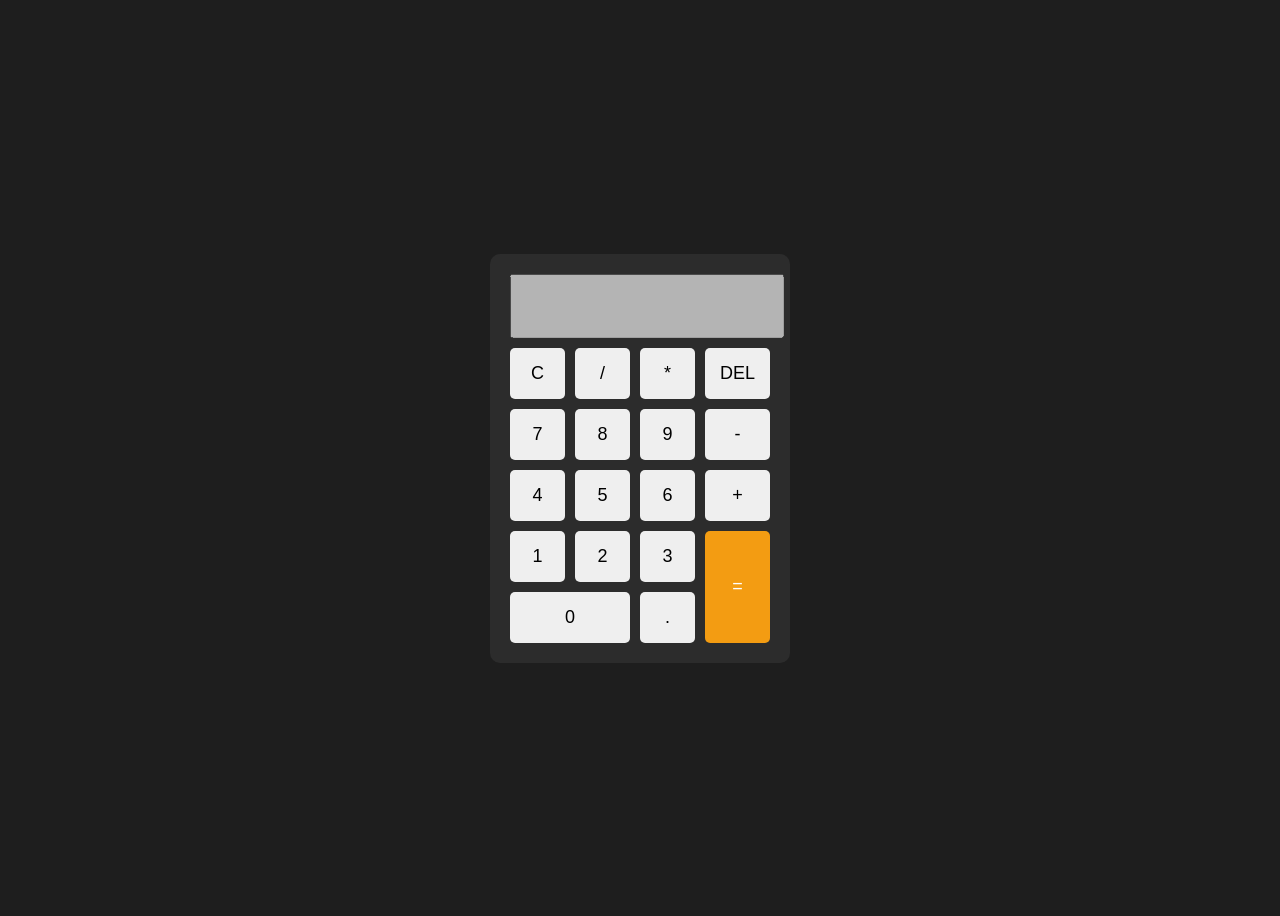
<file: calculator/index.html>
<!DOCTYPE html>
<html lang="en">
<head>
  <meta charset="UTF-8">
  <title>Calculator</title>
  <link rel="stylesheet" href="style.css">
</head>
<body>

<div class="calculator">
  <input type="text" id="display" disabled>

  <div class="buttons">
    <button onclick="clearDisplay()">C</button>
    <button onclick="appendValue('/')">/</button>
    <button onclick="appendValue('*')">*</button>
    <button onclick="deleteLast()">DEL</button>

    <button onclick="appendValue('7')">7</button>
    <button onclick="appendValue('8')">8</button>
    <button onclick="appendValue('9')">9</button>
    <button onclick="appendValue('-')">-</button>

    <button onclick="appendValue('4')">4</button>
    <button onclick="appendValue('5')">5</button>
    <button onclick="appendValue('6')">6</button>
    <button onclick="appendValue('+')">+</button>

    <button onclick="appendValue('1')">1</button>
    <button onclick="appendValue('2')">2</button>
    <button onclick="appendValue('3')">3</button>
    <button class="equal" onclick="calculate()">=</button>

    <button class="zero" onclick="appendValue('0')">0</button>
    <button onclick="appendValue('.')">.</button>
  </div>
</div>

<script src="script.js"></script>
</body>
</html>
</file>
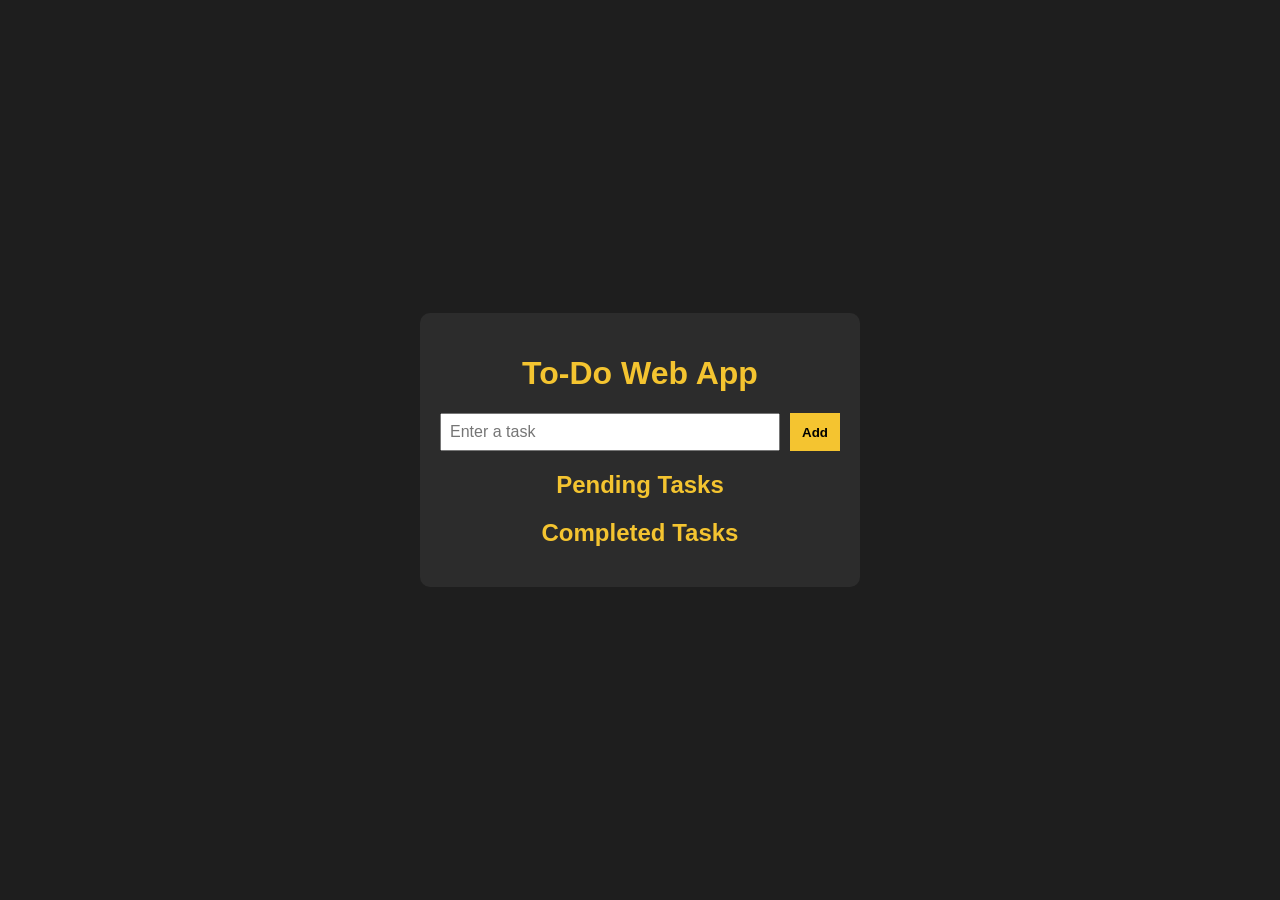
<file: to_do_webapp/index.html>
<!DOCTYPE html>
<html lang="en">
<head>
  <meta charset="UTF-8">
  <title>To-Do Web App</title>
  <link rel="stylesheet" href="style.css">
</head>
<body>

  <div class="app">
    <h1>To-Do Web App</h1>

    <div class="input-section">
      <input type="text" id="taskInput" placeholder="Enter a task">
      <button onclick="addTask()">Add</button>
    </div>

    <h2>Pending Tasks</h2>
    <ul id="pendingTasks"></ul>

    <h2>Completed Tasks</h2>
    <ul id="completedTasks"></ul>
  </div>

  <script src="script.js"></script>
</body>
</html>
</file>
<file: calculator/style.css>
body {
  display: flex;
  justify-content: center;
  align-items: center;
  height: 100vh;
  background: #1e1e1e;
  font-family: Arial, sans-serif;
}

.calculator {
  background: #2c2c2c;
  padding: 20px;
  border-radius: 10px;
  width: 260px;
}

#display {
  width: 100%;
  height: 50px;
  margin-bottom: 10px;
  font-size: 22px;
  text-align: right;
  padding: 5px;
}

.buttons {
  display: grid;
  grid-template-columns: repeat(4, 1fr);
  gap: 10px;
}

button {
  padding: 15px;
  font-size: 18px;
  cursor: pointer;
  border: none;
  border-radius: 5px;
}

button:hover {
  background: #ddd;
}

.equal {
  grid-row: span 2;
  background: #f39c12;
  color: white;
}

.zero {
  grid-column: span 2;
}
</file>
<file: to_do_webapp/style.css>
body {
  margin: 0;
  padding: 0;
  font-family: Arial, sans-serif;
  background-color: #1e1e1e;
  color: #ffffff;
  display: flex;
  justify-content: center;
  align-items: center;
  height: 100vh;
}

.app {
  width: 400px;
  background: #2c2c2c;
  padding: 20px;
  border-radius: 10px;
}

h1, h2 {
  text-align: center;
  color: #f4c430;
}

.input-section {
  display: flex;
  gap: 10px;
  margin-bottom: 20px;
}

input {
  flex: 1;
  padding: 8px;
  font-size: 16px;
}

button {
  padding: 8px 12px;
  cursor: pointer;
  border: none;
  background: #f4c430;
  font-weight: bold;
}

ul {
  list-style: none;
  padding: 0;
}

li {
  background: #3a3a3a;
  margin: 8px 0;
  padding: 8px;
  display: flex;
  justify-content: space-between;
  align-items: center;
}

li button {
  margin-left: 5px;
  background: #ff4c4c;
  color: white;
}
</file>
